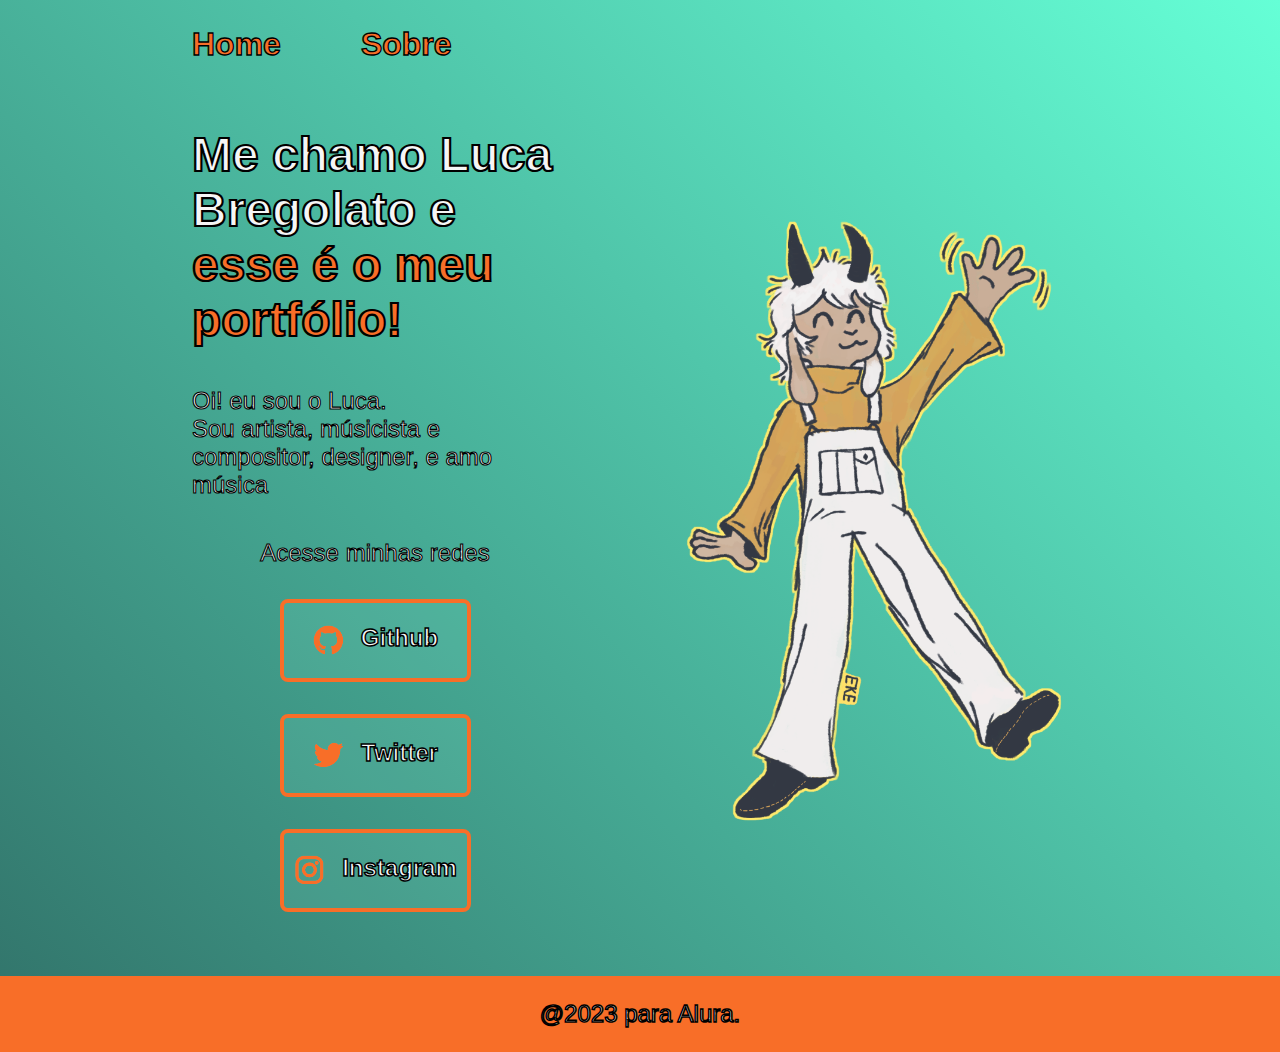
<file: index.html>
<!DOCTYPE html>
<html lang="pt-br">

<head>
    <meta charset="UTF-8">
    <meta http-equiv="X-UA-Compatible" content="IE=edge">
    <meta name="viewport" content="width=device-width, initial-scale=1.0">
    <title>EKE ! >menu<</title>
    <link rel="stylesheet" href="./styles/style.css">
</head>

<body>
    <header class="cabecalho">
        <nav class="cabecalho__menu">
            <a class="cabecalho__menu__link" href="index.html">Home</a>
            <a class="cabecalho__menu__link" href="about.html">Sobre</a>
        </nav>
    </header>
    <main class="apresentacao">
        <section class="apresentacao__conteudo">
            <h1 class="apresentacao__conteudo__titulo">Me chamo Luca Bregolato e <strong 
            class="titulo-destaque">esse é o meu portfólio!
            </strong></h1>
            <p class="apresentacao__conteudo__texto">Oi! eu sou o Luca. <br> Sou artista, músicista e compositor, designer, e amo música</p>
            <div class="apresentacao__links">
                <h2 class="apresentacao__links__subtitulo">Acesse minhas redes</h2>
                <a class="apresentacao__links__navegacao" href="https://github.com/Ekebis">
                    <img src="./assets/github.png">
                    Github
                </a>
                <a class="apresentacao__links__navegacao" href="https://x.com/Ekebis23">
                    <img src="./assets/twitter.png">
                    Twitter
                </a>
                <a class="apresentacao__links__navegacao" href="https://instagram.com/l_bregolato">
                    <img src="./assets/instagram.png">
                    Instagram
                </a>
            </div>
        </section>
        <img class="apresentacao__imagem" src="./assets/thomhappy.png" alt="viado gay gay">
        <img class="apresentacao__imagem4" src="./assets/thomhappyshort.png" alt="viado gay gay">
    </main>
    <footer class="rodape">
        <p>@2023 para Alura.</p>
    </footer>
</body>

</html>
</file>
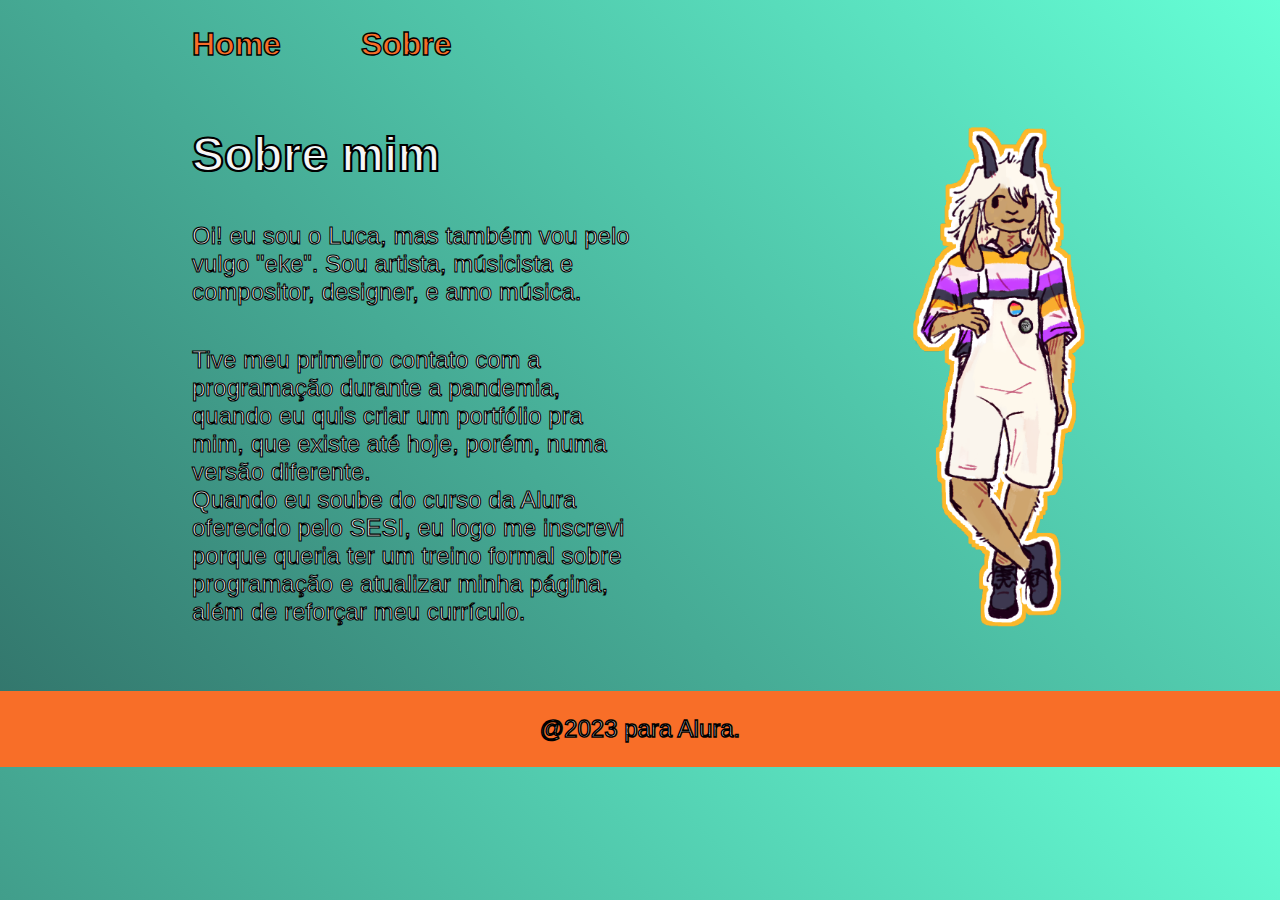
<file: about.html>
<!DOCTYPE html>
<html lang="pt-br">

<head>
    <meta charset="UTF-8">
    <meta http-equiv="X-UA-Compatible" content="IE=edge">
    <meta name="viewport" content="width=device-width, initial-scale=1.0">
    <title>EKE ! >eu< </title>
    <link rel="stylesheet" href="./styles/style.css">
</head>

<body>
    <header class="cabecalho">
        <nav class="cabecalho__menu">
            <a class="cabecalho__menu__link" href="index.html">Home</a>
            <a class="cabecalho__menu__link" href="about.html">Sobre</a>
        </nav>
    </header>

    <main class="apresentacao">
        <section class="apresentacao__conteudo">
            <h1 class="apresentacao__conteudo__titulo">Sobre mim</h1>
            <p class="apresentacao__conteudo__texto">Oi! eu sou o Luca, mas também vou pelo vulgo "eke". Sou artista, músicista e compositor, designer, e amo música.
            </p>
            <p class="apresentacao__conteudo__texto">
                Tive meu primeiro contato com a programação durante a pandemia, quando eu quis criar um portfólio pra mim, que existe até hoje, porém, numa versão diferente.<br>Quando eu soube do curso da Alura oferecido pelo SESI, eu logo me inscrevi porque queria ter um treino formal sobre programação e atualizar minha página, além de reforçar meu currículo.</p>
        </section>
        <img class="apresentacao__imagem2" src="/assets/Imagem2.png" alt="viado">
        <img class="apresentacao__imagem3" src="/assets/blep.png" alt="viado">
    </main>

    <footer class="rodape">
        <p>@2023 para Alura.</p>
    </footer>
</body>

</html>
</file>
<file: styles/style.css>
:root {
    --cor-primaria: #f6f6f6;
    --cor-secundaria: #F6F6F6;
    --cor-terciaria: #f86e28;
    --cor-hover: rgba(0, 255, 191, 0.633);


    --fonte-primaria: 'Cooper Black', sans-serif;
    --fonte-secundaria: 'Futura', sans-serif;
}

*{
    margin: 0;
    padding: 0;
}

body{
    box-sizing: border-box;
    background: rgb(87,160,152);
    background: linear-gradient(45deg, rgb(49, 114, 105) 0%, rgb(101, 255, 214) 100%); 
    color: var(--cor-secundaria);

}
.cabecalho{
    padding: 2% 0% 0% 15%;
    
}
.cabecalho__menu{
    display: flex;
    gap: 80px;
}
.cabecalho__menu__link{
    font-family: var(--fonte-secundaria);
    font-size: 2rem;
    font-weight: 600;
    color: var(--cor-terciaria);
    text-decoration: none;
    -webkit-text-stroke: 1.3px #000000; 

    
    
}
.apresentacao{
    padding: 5% 15%;
    display: flex;
    align-items: center;
    justify-content: space-between;
    gap: 82px;
}
.apresentacao__conteudo{
    width: 50%;
    display: flex;
    flex-direction: column;
    gap: 40px;
    
}

.apresentacao__conteudo__titulo{
    font-size: 3rem;
    font-family: var(--fonte-primaria);
    -webkit-text-stroke: 2.2px #000000; 

}
.titulo-destaque{
    color: var(--cor-terciaria);
    
}
.apresentacao__conteudo__texto{
    font-size: 1.5rem;
    font-family: var(--fonte-secundaria);
    -webkit-text-stroke: 1.1px #000000; 

}

.apresentacao__links{
    display: flex;
    flex-direction: column;
    justify-content: space-between;
    align-items: center;
    gap: 32px;
}
.apresentacao__links__subtitulo{
    font-family: var(--fonte-secundaria);
    font-weight: 400;
    font-size: 1.5rem;
    -webkit-text-stroke: 1.1px #000000; 

}
.apresentacao__links__navegacao{
    display: flex;
    justify-content: center;
    gap: 16px;
    border: 4px solid var(--cor-terciaria);
    width: 50%;
    text-align: center;
    border-radius: 8px;
    font-size: 1.5rem;
    font-weight: 600;
    padding: 21.5px 0;
    text-decoration: none;
    color: var(--cor-secundaria);
    background-color: rgba(164, 255, 232, 0.116);
    font-family: var(--fonte-secundaria);
    -webkit-text-stroke: 1.4px #000000; 

}
.apresentacao__links__link:hover{
    background-color: var(--cor-hover);
    transform: scale(1.2);
}
.apresentacao__imagem{
    width: 50%;
}
.apresentacao__imagem2{
    width: 20%;
}
.apresentacao__imagem3{
    display: none;
}
.apresentacao__imagem4{
    display: none;
}
.rodape{
    color: var(--cor-primaria);
    background-color: var(--cor-terciaria);
    padding: 24px;
    text-align: center;
    font-family: var(--fonte-secundaria);
    font-size: 1.5rem;
    font-weight: 400;
    -webkit-text-stroke: 1.5px #000000; 

}

@media (max-width: 1200px) {
    .apresentacao__conteudo__titulo {
        -webkit-text-stroke: 2px #000000; 
    }
    .apresentacao__conteudo__texto {
        -webkit-text-stroke: 1px #000000; 
    }
    .apresentacao__imagem{
        display: none;
    }
    .apresentacao__imagem4{
        width: 60%;
        display: block;
    }
    .apresentacao__imagem2 {
        display: none;
    }
    .apresentacao__imagem3{
        display: block;
        width: 70%;
    }
    .cabecalho{
         padding: 10%;  
    }
    .cabecalho__menu{
        justify-content: center;
    }
    .apresentacao{
        flex-direction: column-reverse;
        padding: 5%;
    }
    .apresentacao__conteudo{
        width: auto;
    }

   
}
</file>
